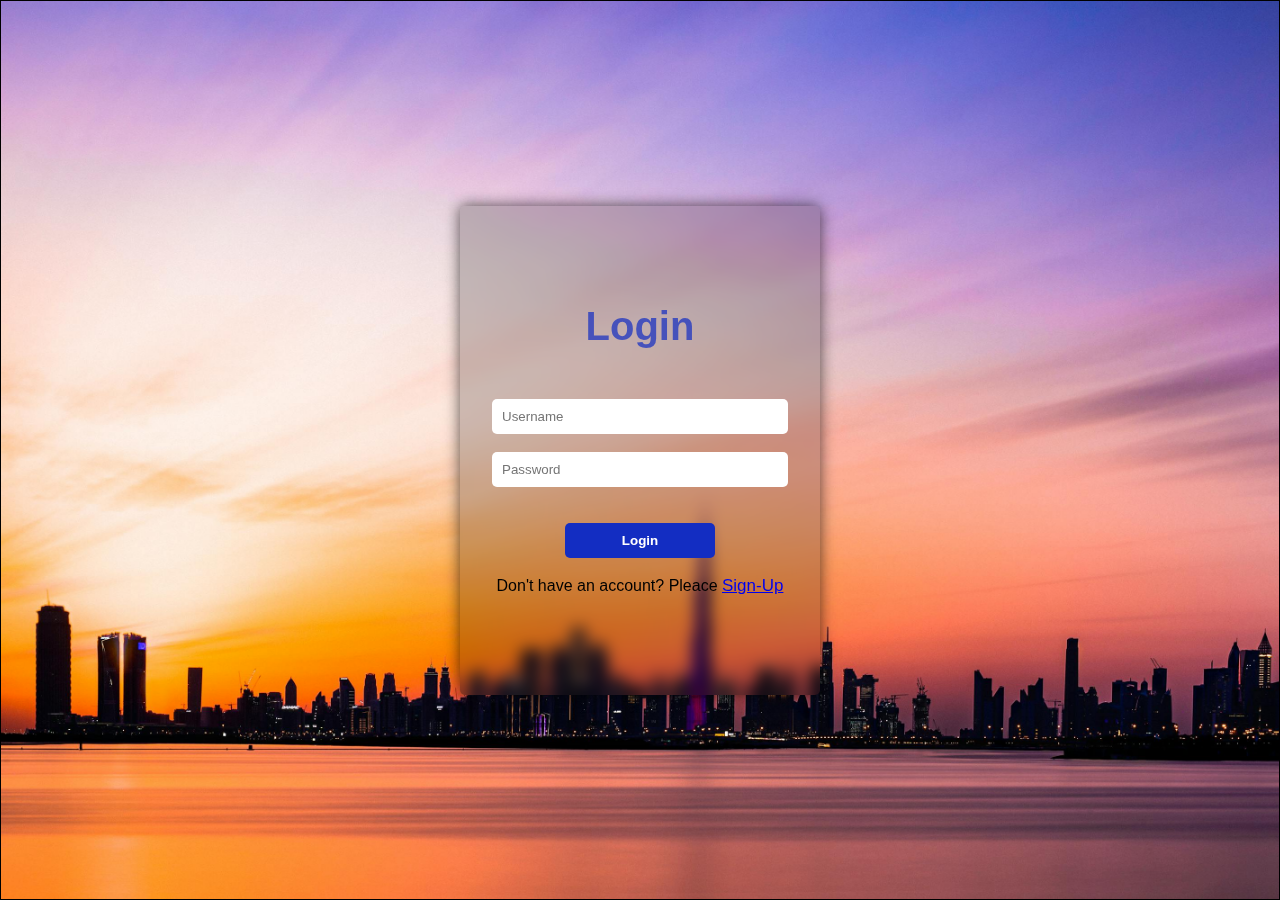
<file: login.html>
<!DOCTYPE html>
<html lang="en">
  <head>
    <meta charset="UTF-8" />
    <meta name="viewport" content="width=device-width, initial-scale=1.0" />
    <title>Document</title>
    <link rel="stylesheet" href="login.css" />
  </head>
  <body>
    <div class="login-form">
      <h1>Login</h1>
      <div>
        <input
          type="text"
          class="inp"
          id="loginName"
          name="username"
          placeholder="Username"
          required
        />
        <br /><br />
        <input
          type="password"
          class="inp"
          id="loginPassword"
          name="password"
          placeholder="Password"
          required
          maxlength="16"
          minlength="4"
        />
        <br /><br /><br />
        <button class="btn" onclick="login()">Login</button> <br /><br />
        <p>
          Don't have an account? Pleace
          <a class="link" href="signup.html">Sign-Up</a>
        </p>
      </div>
      
    </div>

    <script src="login.js"></script>
  </body>
</html>
</file>
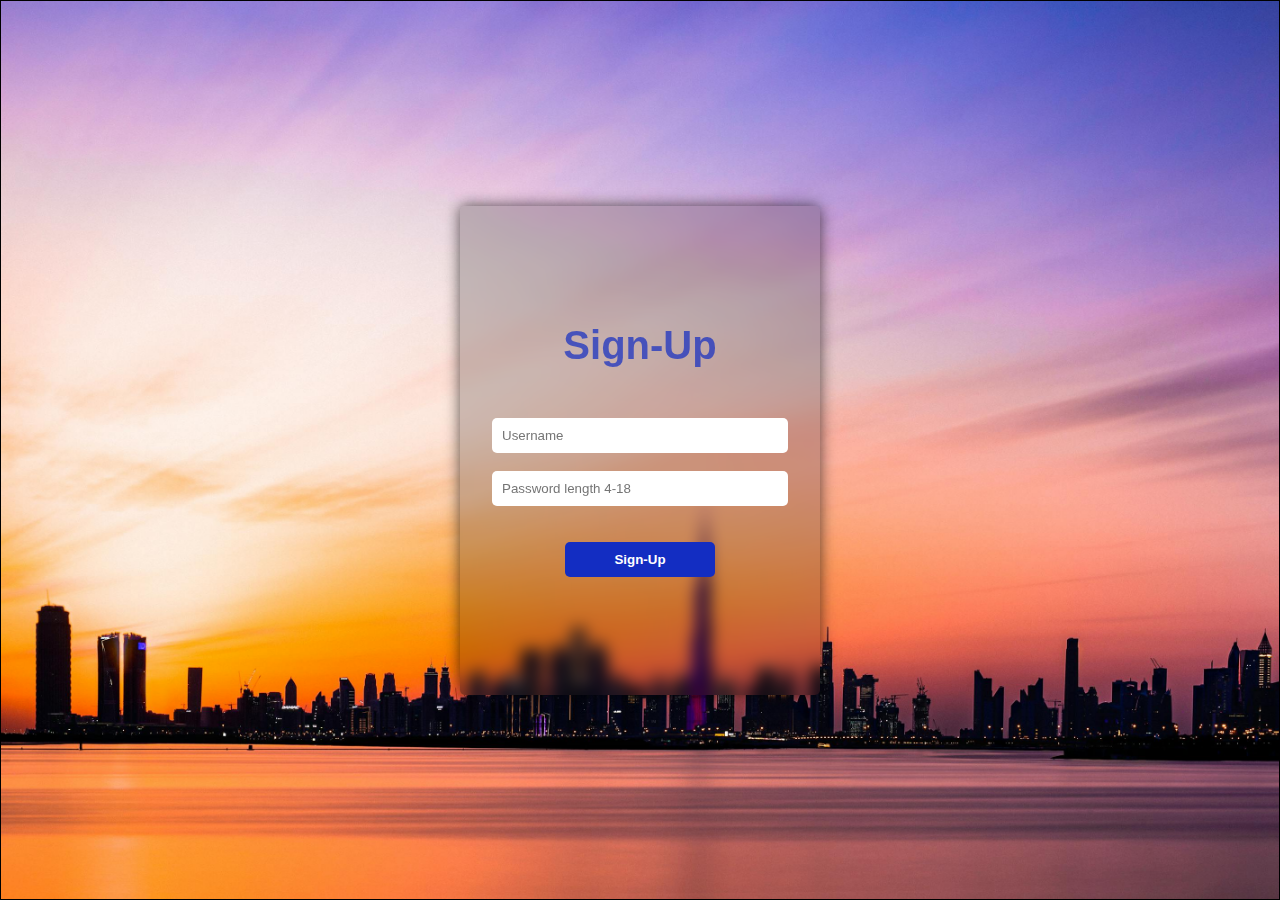
<file: signup.html>
<!DOCTYPE html>
<html lang="en">
  <head>
    <meta charset="UTF-8" />
    <meta name="viewport" content="width=device-width, initial-scale=1.0" />
    <title>Document</title>
    <link rel="stylesheet" href="signup.css" />
  </head>
  <body>
    <div class="signup-form">
      <h1>Sign-Up</h1>
      <div>
        <input
          type="text"
          class="inp"
          id="signUpName"
          name="username"
          placeholder="Username"
          required
        />
        <br /><br />
        <input
          type="password"
          class="inp"
          id="signUpPassword"
          name="password"
          placeholder="Password length 4-18"
          required
          maxlength="16"
          minlength="4"
        />
        <br /><br /><br />
        <button class="btn" type="submit" onclick="signUp()">Sign-Up</button>
      </div>
    </div>

    <script src="signup.js"></script>
  </body>
</html>
</file>
<file: login.css>
* {
  margin: 0;
  padding: 0;
}
body {
  height: 100vh;
  border: 1px solid black;
  display: flex;
  justify-content: center;
  align-items: center;
  padding: 20px;
  /* font-family: Arial, sans-serif; */
  background-image: url(./images/Four.jpg);
  background-position: center;
  background-repeat: no-repeat;
  background-size: cover;
  box-sizing: border-box;
}
.login-form {
  margin: 0 auto;
  height: 50%;
  align-content: center;
  align-items: center;
  justify-content: center;
  text-align: center;
  max-width: 400px;
  min-width: 300px;
  font-family: "Franklin Gothic Medium", "Arial Narrow", Arial, sans-serif;
  background-color: #00000031;
  box-shadow: 0 0 15px rgba(0, 0, 0, 0.658);
  backdrop-filter: blur(8px);
  border-radius: 5px;
  padding: 30px;
}
h1 {
  color: #132dc2b6;
  text-align: center;
  margin-bottom: 50px;
  font-weight: bolder;
  font-size: 40px;
}
.inp {
  padding: 10px;
  /* min-width: 100px; */
  width: 92%;
  border-radius: 5px;
  border: none;
}
.btn {
  font-weight: bold;
  padding: 10px 20px;
  min-width: 100px;
  width: 50%;
  background-color: #132dc2;
  color: #fff;
  border: none;
  border-radius: 5px;
  cursor: pointer;
  font-weight: 800;
  /* align-items: center; */
  /* display: flex; */
  /* justify-content: center; */
  transition: width 0.6s;
}
.btn:hover {
  background-color: #1e64cc;
  /* color: #000000; */
  transition: background-color 0.3s ease-in-out;
  transition: width 0.5s ease-in-out;
  width: 100%;
  font-weight: 900;
}
.link {
  font-size: 17px;
}
.link:hover {
  color: #ffffff;
  /* text-decoration: underline; */
}
@media (max-width: 550px) {
  .login-form {
    max-width: 100%;
    min-width: 100%;
  }
}
</file>
<file: signup.css>
* {
  margin: 0;
  padding: 0;
}
body {
  height: 100vh;
  border: 1px solid black;
  display: flex;
  justify-content: center;
  align-items: center;
  padding: 20px;
  /* font-family: Arial, sans-serif; */
  background-image: url(./images/Four.jpg);
  background-position: center;
  background-repeat: no-repeat;
  background-size: cover;
  box-sizing: border-box;
}
.signup-form {
  margin: 0 auto;
  height: 50%;
  align-content: center;
  align-items: center;
  justify-content: center;
  text-align: center;
  max-width: 400px;
  min-width: 300px;
  font-family: "Franklin Gothic Medium", "Arial Narrow", Arial, sans-serif;
  background-color: #00000031;
  box-shadow: 0 0 15px rgba(0, 0, 0, 0.658);
  backdrop-filter: blur(8px);
  border-radius: 5px;
  padding: 30px;
}
h1 {
  color: #132dc2b6;
  text-align: center;
  margin-bottom: 50px;
  font-weight: bolder;
  font-size: 40px;
}
.inp {
  padding: 10px;
  /* min-width: 100px; */
  width: 92%;
  border-radius: 5px;
  border: none;
}
.btn {
  font-weight: bold;
  padding: 10px 20px;
  min-width: 100px;
  width: 50%;
  background-color: #132dc2;
  color: #fff;
  border: none;
  border-radius: 5px;
  cursor: pointer;
  font-weight: 800;
  /* align-items: center; */
  /* display: flex; */
  /* justify-content: center; */
  transition: width 0.6s;
}
.btn:hover {
  background-color: #1e64cc;
  /* color: #000000; */
  transition: background-color 0.3s ease-in-out;
  transition: width 0.5s ease-in-out;
  width: 100%;
  font-weight: 900;
}
@media (max-width: 550px) {
  .login-form {
    max-width: 100%;
    min-width: 100%;
  }
}
</file>
